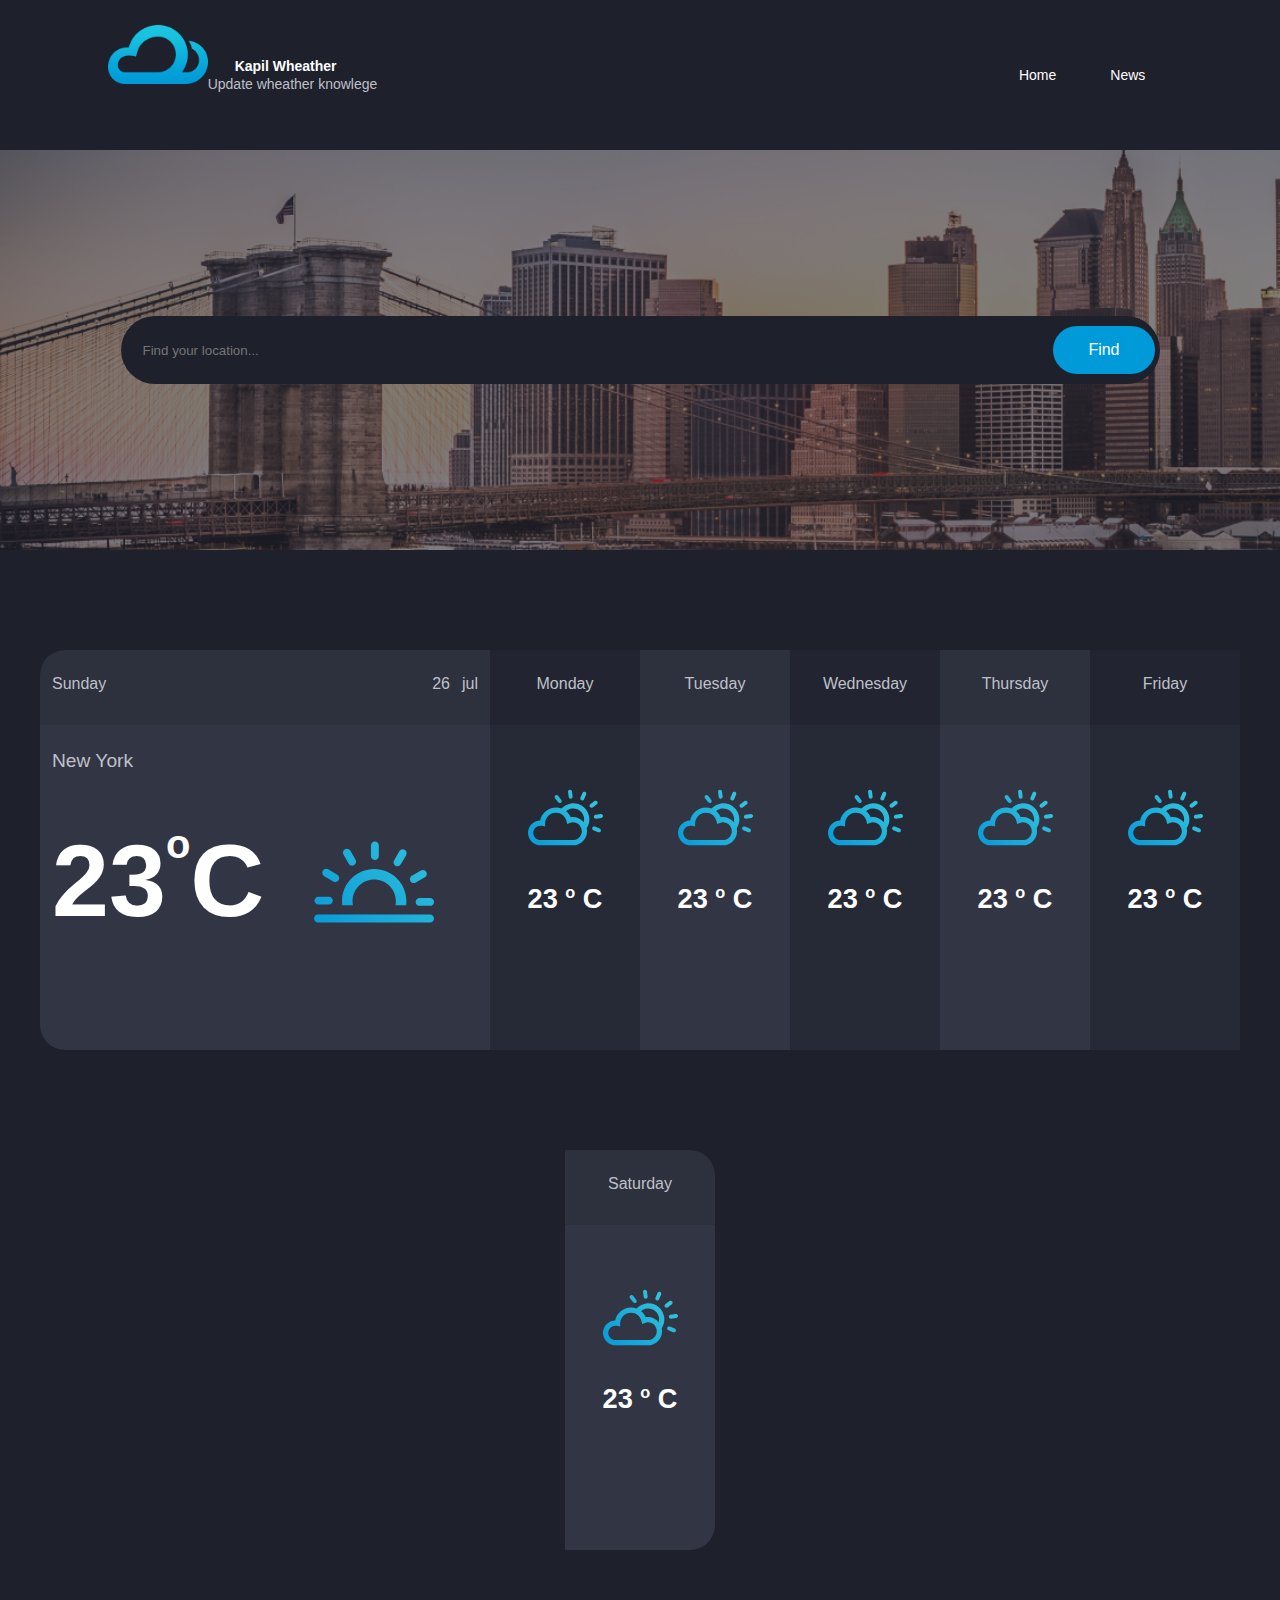
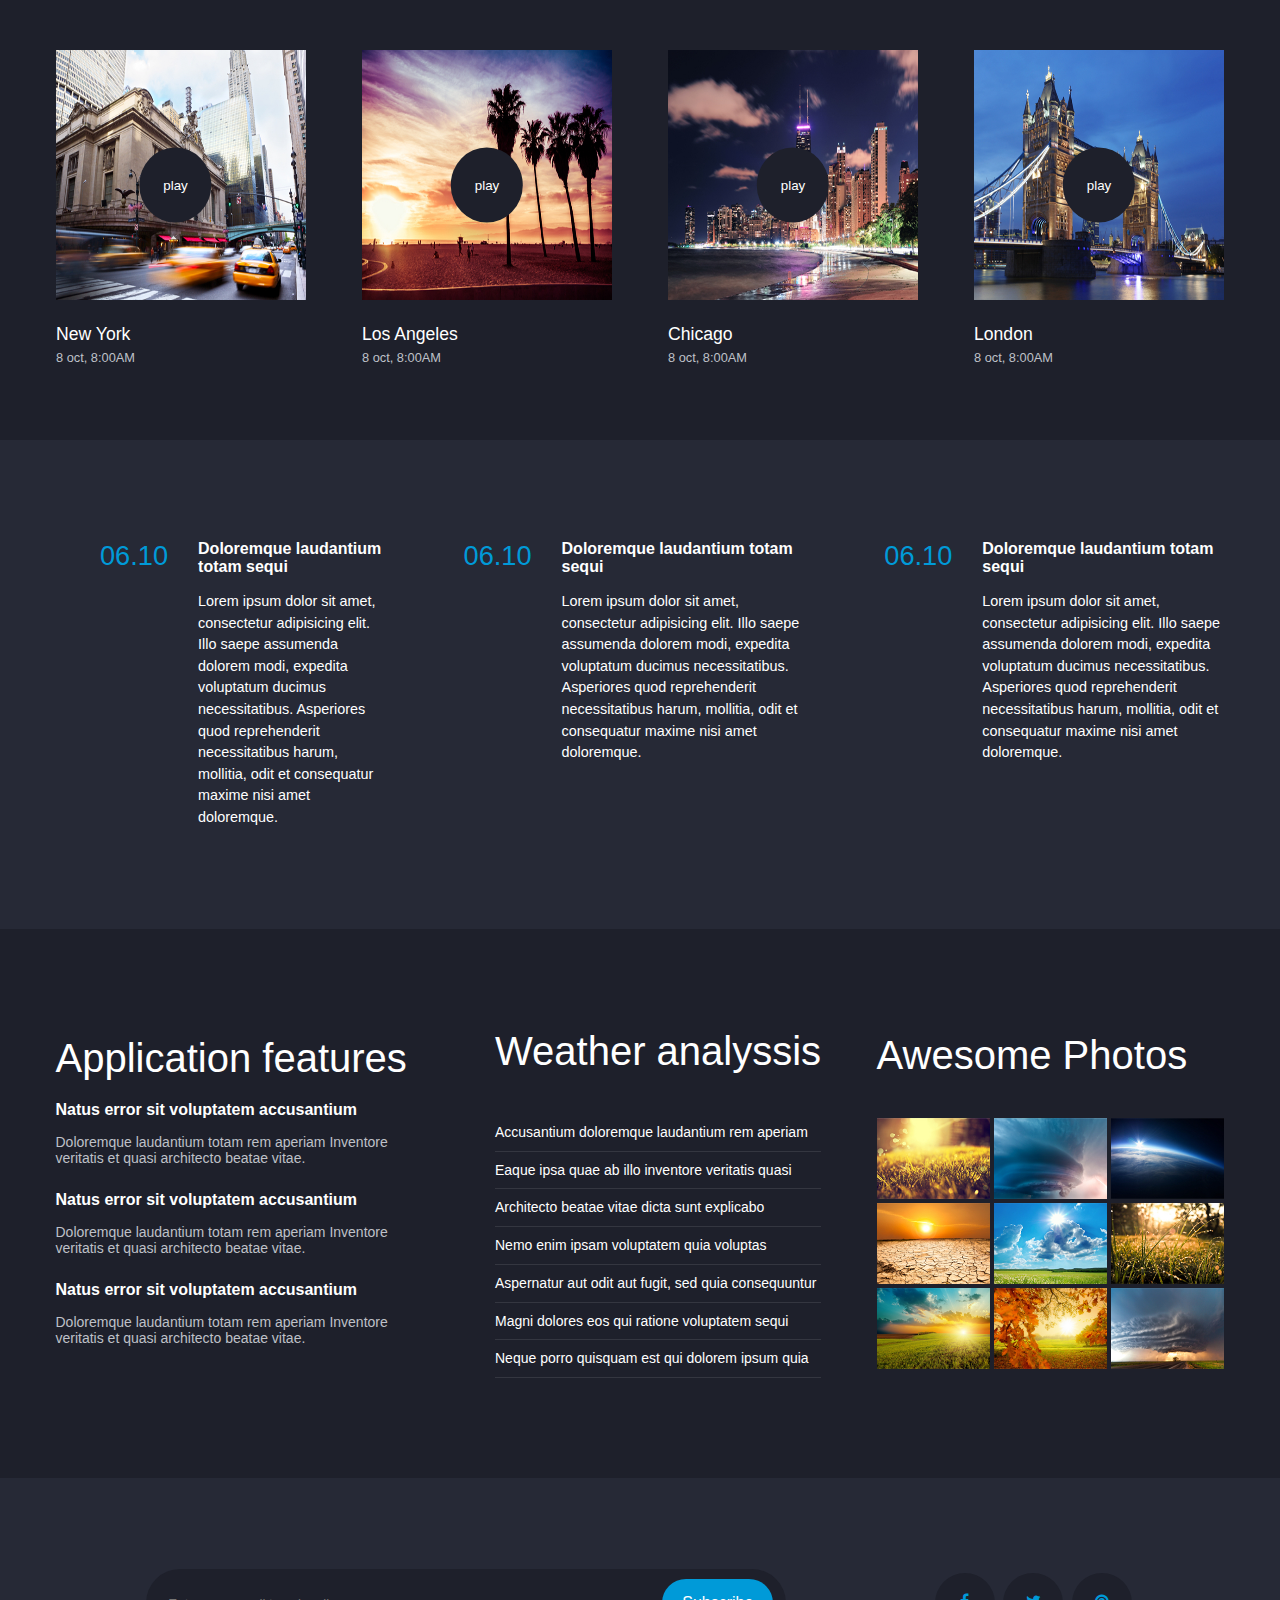
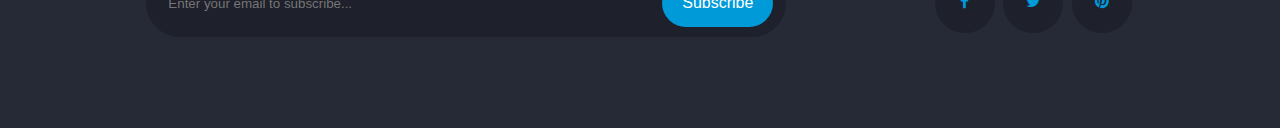
<file: index.html>
<!DOCTYPE html>
<html lang="en">
<head>
    <meta charset="UTF-8">
    <meta name="viewport" content="width=device-width, initial-scale=1.0">
    <title>Home</title>
    <link rel="stylesheet" href="style.css">
    <link rel="stylesheet" href="https://cdnjs.cloudflare.com/ajax/libs/font-awesome/4.7.0/css/font-awesome.min.css">
</head>
<body>
    <header>
        <div class="nav-bar">
            <div class="nav-logo">
                <div class="logo"></div>
            </div>
            <div class="logo-text">
                <p class="name">Kapil Wheather</p>
                <p class="tag-line"> <br>Update wheather knowlege</p>
            </div>
            <div class="nav-menu">
                <a href="index.html">Home</a>
                <a href="news.html">News</a>
            </div>
        </div>
    </header>
    <div class="hero">
        <div class="hero-section">
            <div class="search-bar">
                <input id="country" class="search" type="text" placeholder="Find your location...">
                <button id="submit-btn" class="submit">Find</button>
            </div>
        </div> 
        <div class="forecast-table">
            <div class="container">
                <div class="forecast-container">
                    <div class="today-forecast">
                        <div class="forecast-header">
                            <div class="day">
                                <p id="today">Monday</p>
                            </div>
                            <div id="month" class="date">oct</div>
                            <div id="date" class="date">6</div>
                        </div>
                        <div class="forecast-content">
                            <div id="location" class="location">New York</div>
                            <div class="degree">
                                <div id="temp-today" class="num">
                                    23
                                    <sup class="today-degree">o</sup>
                                    C
                                </div>
                                <div class="forecast-icon">
                                    <img src="icon.svg" alt="clould">
                                </div>
                            </div>
                        </div>
                    </div>
    
    
                    <div class="nextday-forecast">
                        <div class="nextday-forecast-header">
                            <div id="second-day" class="nextday-day">Tuesday</div>
                        </div>
                        <div class="nextday-forecast-content">
                            <div class="nextday-forecast-icon">
                                <img src="icon-2.svg" alt="clould">
                            </div>
                            <div class="nextday-degree">
                                <div id="temp-secondDay" class="nextday-num">
                                    23
                                    <sup class="nextday-degree-cal">o</sup>
                                    C
                                </div>
                            </div>
                        </div>
                    </div>
    
    
                    <div class="nextday-forecast">
                        <div class="nextday1-forecast-header">
                            <div id="third-day" class="nextday-day">Wednesday</div>
                        </div>
                        <div class="nextday1-forecast-content">
                            <div class="nextday-forecast-icon">
                                <img src="icon-2.svg" alt="clould">
                            </div>
                            <div class="nextday-degree">
                                <div id="temp-thirdDay" class="nextday-num">
                                    23
                                    <sup class="nextday-degree-cal">o</sup>
                                    C
                                </div>
                            </div>
                        </div>
                    </div>
    
    
                    <div class="nextday-forecast">
                        <div class="nextday-forecast-header">
                            <div id="fouth-day" class="nextday-day">Thrusday</div>
                        </div>
                        <div class="nextday-forecast-content">
                            <div class="nextday-forecast-icon">
                                <img src="icon-2.svg" alt="clould">
                            </div>
                            <div class="nextday-degree">
                                <div id="temp-fouthday" class="nextday-num">
                                    23
                                    <sup class="nextday-degree-cal">o</sup>
                                    C
                                </div>
                            </div>
                        </div>
                    </div>
    
    
                    <div class="nextday-forecast">
                        <div class="nextday1-forecast-header">
                            <div id="fifth-day" class="nextday-day">Friday</div>
                        </div>
                        <div class="nextday1-forecast-content">
                            <div class="nextday-forecast-icon">
                                <img src="icon-2.svg" alt="clould">
                            </div>
                            <div class="nextday-degree">
                                <div id="temp-fifthday" class="nextday-num">
                                    23
                                    <sup class="nextday-degree-cal">o</sup>
                                    C
                                </div>
                            </div>
                        </div>
                    </div>
    
                    <div class="nextday-forecast">
                        <div class="nextday-forecast-header">
                            <div id="sixth-day" class="nextday-day">Saturday</div>
                        </div>
                        <div class="nextday-forecast-content">
                            <div class="nextday-forecast-icon">
                                <img src="icon-2.svg" alt="clould">
                            </div>
                            <div class="nextday-degree">
                                <div id="temp-sixthday" class="nextday-num">
                                    23
                                    <sup class="nextday-degree-cal">o</sup>
                                    C
                                </div>
                            </div>
                        </div>
                    </div>
    
    
                    <div class="nextday-forecast">
                        <div class="nextday1-forecast-header" style="border-top-right-radius: 25px;">
                            <div id="seventh-day" class="nextday-day">Sunday</div>
                        </div>
                        <div class="nextday1-forecast-content" style="border-bottom-right-radius: 25px;">
                            <div class="nextday-forecast-icon">
                                <img src="icon-2.svg" alt="clould">
                            </div>
                            <div class="nextday-degree">
                                <div id="temp-seventhday" class="nextday-num">
                                    23
                                    <sup class="nextday-degree-cal">o</sup>
                                    C
                                </div>
                            </div>
                        </div>
                    </div>
                </div>
            </div>
            <div class="live-camera">
                <div class="videos">
                    
                    <div class="video1">
                        <img src="live-camera-1.jpg" alt="" style="height: 250px; width: 250px;">
                        <figcaption class="fig-location">New York</figcaption>
                        <figcaption class="fig-time">8 oct, 8:00AM</figcaption>
                        <button class="btn">play</button>
                    </div>
                                        
                    <div class="video2">
                        <img src="live-camera-2.jpg" alt="" style="height: 250px; width: 250px;">
                        <figcaption class="fig-location">Los Angeles</figcaption>
                        <figcaption class="fig-time"> 8 oct, 8:00AM </figcaption>
                        <button class="btn2">play</button>
                    </div>
                    
                    <div class="video3">
                        <img src="live-camera-3.jpg" alt="" style="height: 250px; width: 250px;">
                        <figcaption class="fig-location">Chicago</figcaption>
                        <figcaption class="fig-time">  8 oct, 8:00AM  </figcaption>
                        <button class="btn3">play</button>
                    </div>

                    <div class="video4">
                        <img src="live-camera-4.jpg" alt="" style="height: 250px; width: 250px;">
                        <figcaption class="fig-location">London</figcaption>
                        <figcaption class="fig-time">   8 oct, 8:00AM   </figcaption>
                        <button class="btn4">play</button>
                    </div>
                </div>
            </div>
        </div>   
    </div>
    
    <div class="text-panels">
        <div class="panel1">
            <div class="time" style="margin-left: 100px;">06.10</div>
            <div class="context">
                <h4>
                    Doloremque laudantium totam sequi 
                </h4>
                <p>
                    Lorem ipsum dolor sit amet, consectetur adipisicing elit. 
                    Illo saepe assumenda dolorem modi, expedita voluptatum 
                    ducimus necessitatibus. Asperiores quod reprehenderit 
                    necessitatibus harum, mollitia, odit et consequatur 
                    maxime nisi amet doloremque.
                </p>
            </div>
        </div>

        <div class="panel1">
            <div class="time" style="margin-left: 25px;">06.10</div>
            <div class="context">
                <h4>
                    Doloremque laudantium totam sequi 
                </h4>
                <p>
                    Lorem ipsum dolor sit amet, consectetur adipisicing elit. 
                    Illo saepe assumenda dolorem modi, expedita voluptatum 
                    ducimus necessitatibus. Asperiores quod reprehenderit 
                    necessitatibus harum, mollitia, odit et consequatur 
                    maxime nisi amet doloremque.
                </p>
            </div>
        </div>

        <div class="panel1">
            <div class="time" style="margin-left: 25px;">06.10</div>
            <div class="context">
                <h4>
                    Doloremque laudantium totam sequi 
                </h4>
                <p>
                    Lorem ipsum dolor sit amet, consectetur adipisicing elit. 
                    Illo saepe assumenda dolorem modi, expedita voluptatum 
                    ducimus necessitatibus. Asperiores quod reprehenderit 
                    necessitatibus harum, mollitia, odit et consequatur 
                    maxime nisi amet doloremque.
                </p>
            </div>
        </div>
    </div>

    <div class="image-panel">
        <div class="application">
            <h2>Application features</h2>
            <h3>
                Natus error sit voluptatem accusantium
            </h3>
            <p>Doloremque laudantium totam rem aperiam Inventore veritatis et quasi architecto beatae vitae.</p>

            <h3>
                Natus error sit voluptatem accusantium
            </h3>
            <p>Doloremque laudantium totam rem aperiam Inventore veritatis et quasi architecto beatae vitae.</p>

            <h3>
                Natus error sit voluptatem accusantium
            </h3>
            <p>Doloremque laudantium totam rem aperiam Inventore veritatis et quasi architecto beatae vitae.</p>


        </div>
        <div class="weather">
            <h2>Weather analyssis</h2>
            <p>Accusantium doloremque laudantium rem aperiam</p>
            <p>Eaque ipsa quae ab illo inventore veritatis quasi</p>
            <p>Architecto beatae vitae dicta sunt explicabo</p>
            <p>Nemo enim ipsam voluptatem quia voluptas</p>
            <p>Aspernatur aut odit aut fugit, sed quia consequuntur</p>
            <p>Magni dolores eos qui ratione voluptatem sequi</p>
            <p>Neque porro quisquam est qui dolorem ipsum quia</p>
        </div>
        <div class="photos">
            <h2>Awesome Photos</h2>
            <div class="nature">
                <img src="thumb-1.jpg" alt="">
                <img src="thumb-2.jpg" alt="">
                <img src="thumb-3.jpg" alt="">
            </div>
            <div class="nature">
                <img src="thumb-4.jpg" alt="">
                <img src="thumb-5.jpg" alt="">
                <img src="thumb-6.jpg" alt="">
            </div>
            <div class="nature">
                <img src="thumb-7.jpg" alt="">
                <img src="thumb-8.jpg" alt="">
                <img src="thumb-9.jpg" alt="">
            </div>
        </div>
    </div>

    <div class="footer">
        <div class="subscribe">
            <div class="subscribe-bar">
                <input class="search" type="text" placeholder="Enter your email to subscribe...">
                <button class="submit-subscribe">Subscribe</button>
            </div>
        </div>
        <div class="social-icon">
            <a href="#" class="fa fa-facebook"></a>
            <a href="#" class="fa fa-twitter"></a>
            <a href="#" class="fa fa-pinterest"></a>
        </div>
    </div>
    <script src="script.js"></script>
</body>
</html>
</file>
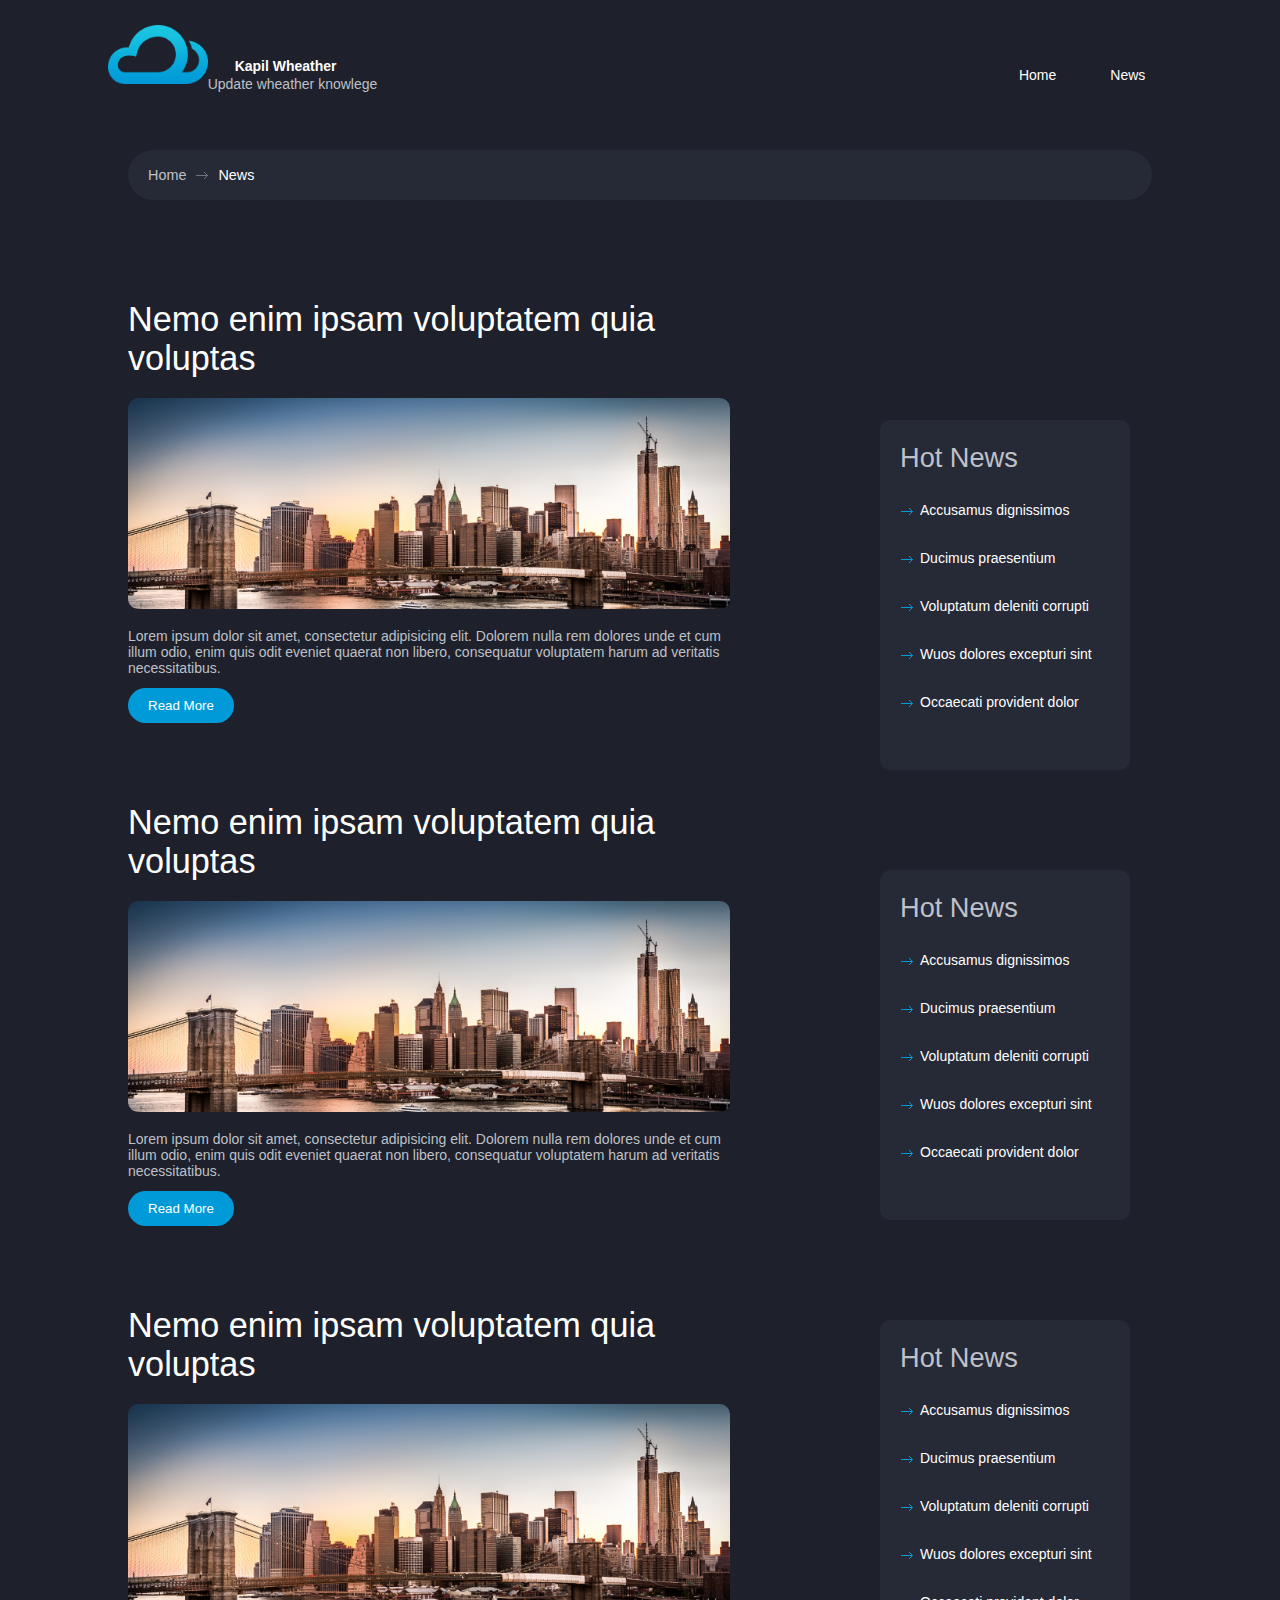
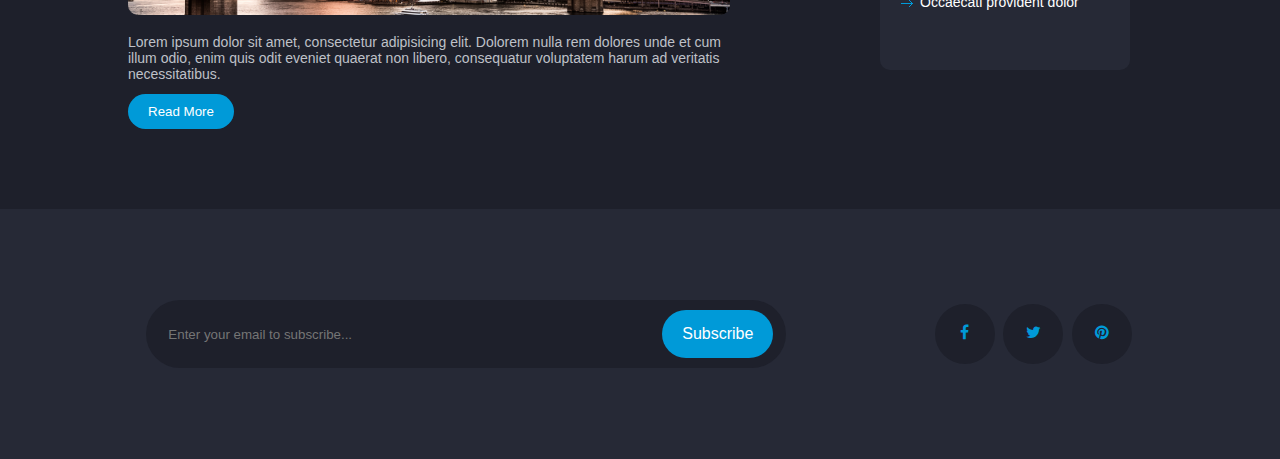
<file: news.html>
<!DOCTYPE html>
<html lang="en">
<head>
    <meta charset="UTF-8">
    <meta name="viewport" content="width=device-width, initial-scale=1.0">
    <title>news page</title>
    <link rel="stylesheet" href="style.css">
    <link rel="stylesheet" href="https://cdnjs.cloudflare.com/ajax/libs/font-awesome/4.7.0/css/font-awesome.min.css">
</head>
<body>

    <header>
        <div class="nav-bar">
            <div class="nav-logo">
                <div class="logo"></div>
            </div>
            <div class="logo-text">
                <p class="name">Kapil Wheather</p>
                <p class="tag-line"> <br>Update wheather knowlege</p>
            </div>
            <div class="nav-menu">
                <a href="index.html">Home</a>
                <a href="news.html">News</a>
            </div>
        </div>
        <div class="news-content">
            <div class="breadcrumb">
                <a href="index.html">Home</a>
                <div class="arrow"></div> 
                <p>News</p>
            </div>
        </div>
        <div class="news-content-section">
            <div class="news">
                <h2>Nemo enim ipsam voluptatem quia voluptas</h2>
                <img class="blog-pic" src="featured-image-1.jpg" alt="">
                <p>Lorem ipsum dolor sit amet, consectetur adipisicing elit. Dolorem nulla rem dolores unde et cum illum odio, 
                    enim quis odit eveniet quaerat non libero, consequatur voluptatem harum ad veritatis necessitatibus.</p>
                <button class="read-btn"> Read More </button>
                
                
                <h2>Nemo enim ipsam voluptatem quia voluptas</h2>
                <img class="blog-pic" src="featured-image-1.jpg" alt="">
                <p>Lorem ipsum dolor sit amet, consectetur adipisicing elit. Dolorem nulla rem dolores unde et cum illum odio, 
                    enim quis odit eveniet quaerat non libero, consequatur voluptatem harum ad veritatis necessitatibus.</p>
                <button class="read-btn"> Read More </button>

                <h2>Nemo enim ipsam voluptatem quia voluptas</h2>
                <img class="blog-pic" src="featured-image-1.jpg" alt="">
                <p>Lorem ipsum dolor sit amet, consectetur adipisicing elit. Dolorem nulla rem dolores unde et cum illum odio, 
                    enim quis odit eveniet quaerat non libero, consequatur voluptatem harum ad veritatis necessitatibus.</p>
                <button class="read-btn"> Read More </button>
            </div>
            <div class="side-bar">
                <div class="news-sidebar">
                    <h2>Hot News</h2>
                    <ul class="arrow-list">
                        <li>
                            <a href="#">Accusamus dignissimos</a>
                        </li>
                        <li>
                            <a href="#">Ducimus praesentium</a>
                        </li>
                        <li>
                            <a href="#">Voluptatum deleniti corrupti</a>
                        </li>
                        <li>
                            <a href="#">Wuos dolores excepturi sint</a>
                        </li>
                        <li>
                            <a href="#">Occaecati provident dolor</a>
                        </li>
                    </ul>
                </div>
    
                <div class="news-sidebar">
                    <h2>Hot News</h2>
                    <ul class="arrow-list">
                        <li>
                            <a href="#">Accusamus dignissimos</a>
                        </li>
                        <li>
                            <a href="#">Ducimus praesentium</a>
                        </li>
                        <li>
                            <a href="#">Voluptatum deleniti corrupti</a>
                        </li>
                        <li>
                            <a href="#">Wuos dolores excepturi sint</a>
                        </li>
                        <li>
                            <a href="#">Occaecati provident dolor</a>
                        </li>
                    </ul>
                </div>
    
                <div class="news-sidebar">
                    <h2>Hot News</h2>
                    <ul class="arrow-list">
                        <li>
                            <a href="#">Accusamus dignissimos</a>
                        </li>
                        <li>
                            <a href="#">Ducimus praesentium</a>
                        </li>
                        <li>
                            <a href="#">Voluptatum deleniti corrupti</a>
                        </li>
                        <li>
                            <a href="#">Wuos dolores excepturi sint</a>
                        </li>
                        <li>
                            <a href="#">Occaecati provident dolor</a>
                        </li>
                    </ul>
                </div>
            </div>
        </div>
    </header>
    <div class="footer">
        <div class="subscribe">
            <div class="subscribe-bar">
                <input class="search" type="text" placeholder="Enter your email to subscribe...">
                <button class="submit-subscribe">Subscribe</button>
            </div>
        </div>
        <div class="social-icon">
            <a href="#" class="fa fa-facebook"></a>
            <a href="#" class="fa fa-twitter"></a>
            <a href="#" class="fa fa-pinterest"></a>
        </div>
    </div>
</body>
</html>
</file>
<file: style.css>
*{
    margin: 0px;
    font-family: Arial;
}

.nav-bar{
    display: flex;
    background-color: #1E202B;
    align-items: center;
    height: 150px;
    justify-content: center;
}


.logo{
    background-image: url(logo.png);
    height: 100px;
    width: 100px;
    background-size: contain;
    background-repeat: no-repeat;
    
}

.name{
    color: white;
    font-size: 1.1rem;
    font-weight: 700;
}

.tag-line{
    font-size: 0.7rem;
    color: #bfc1c8;
    font-weight: 300;
}

.nav-menu {
    width: 60%;
    color: white;
    float: right;
    display: flex;
    justify-content: right;
}

.nav-menu a{
    color: white;
    text-decoration: none;
    display: flex;
    justify-content: space-evenly;
}




.nav-bar p{
    display: inline;
    justify-content: space-evenly;
    font-size: 14px;
    padding-top: 5px;
    padding-bottom: 5px;
    padding-left: 25px;
    padding-right: 25px;
    border: solid 2px transparent;
}

.nav-bar a{
    display: inline;
    float: right;
    justify-content: space-evenly;
    font-size: 14px;
    padding-top: 5px;
    padding-bottom: 5px;
    padding-left: 25px;
    padding-right: 25px;
    border: solid 2px transparent;
}



.nav-menu a:hover{
    border: 2px solid #009ad8;
    padding-top: 5px;
    padding-bottom: 5px;
    padding-left: 25px;
    padding-right: 25px;
    color: #009ad8;
    border-radius: 30px;
    display: inline;
    float: right;
}

.hero{
    background-color: #1E202B;
}

.hero-section{
    background-image: url(banner.png);
    min-height: 400px;
    box-sizing: border-box;
    display: flex;
    vertical-align: middle;
    justify-content: center;
    align-items: center;
    background-repeat: no-repeat;
    background-size: cover;
}

.search-bar{
    background-color: #1E202B;
    width: 80%;
    display: flex;
    justify-content: center;
    align-items: center;
    padding-top: 10px;
    padding-bottom: 10px;
    padding-right: 5px;
    padding-left: 10px;
    border-radius: 50px;

}

.search{
    background-color: #1E202B;
    color: white;
    border: 0px;
    margin-left: 10px;
    outline: none;
    width: 90%;
}

.search[type="text"]{
    border: none;
}

.search :active{
    border: none;
}


.submit{
    background-color: #009ad8;
    border: none;
    font-size: 1rem;
    color: white;
    padding-top: 15px;
    padding-bottom: 15px;
    padding-left: 35px;
    padding-right: 35px;
    border-radius: 50px;
}


.forecast-header {
    background-color: #2D303D;
    height: 50px;
    width: 450px;
    font-family: sans-serif;
    color: #bfc1c8;
    font-size: 1rem;
    padding-top: 25px;
    margin-top: 100px;
    border-top-left-radius: 25px;
}

.day{
    float: left;
    padding-left: 12px;
    
}
.date{
    float: right;
    padding-right: 12px;
}

.forecast-content{
    padding-top: 25px;
    background-color: #323544;
    width: 450px;
    height: 300px;
    border-bottom-left-radius: 25px;
}

.location{
    font-size: 1.2rem;
    padding-left: 12px;
    padding-bottom: 50px;
    font-family: sans-serif;
    color: #bfc1c8;
}


.container{
    display: flex;
    box-sizing: border-box;
    justify-content: center;
    align-items: center;
}

.degree{
    display: flex;
}

.num{
    font-size: 6.4rem;
    color: white;
    font-weight: 700;
    display: flex;
    float: right;
    padding-left: 12px;
}

.today-degree{
    font-size: 2.5rem;
}

.forecast-icon img{
    padding-left: 50px;
    height: 120px;
    width: 120px;
}

.forecast-container{
    display: flex;
    flex-wrap: wrap;
    justify-content: center;
    align-items: center;
}

.nextday-forecast-header{
    background-color: #222531;
    height: 50px;
    width: 150px;
    color: #bfc1c8;
    font-size: 1rem;
    padding-top: 25px;
    margin-top: 100px;
}
.nextday-forecast-content{
    padding-top: 25px;
    background-color: #262936;
    width: 150px;
    height: 300px;
    /* box-sizing: border-box; */
}
.nextday-day{
    text-align: center;
}
.nextday-forecast-icon{
    text-align: center;
    vertical-align: middle;
    margin-top: 30px;
    font-size: 14px;
}

.nextday-forecast-icon img{
    height: 75px;
    width: 75px;
}
.nextday-degree{
    text-align: center;
    font-size: 1.7rem;
    color: white;
    font-weight: 700;
    margin-top: 25px;

}

.nextday-degree-cal{
    display: inline-block;
    font-size: 60%;
}

.nextday1-forecast-header{
    background-color: #2D303D;
    height: 50px;
    width: 150px;
    color: #bfc1c8;
    font-size: 1rem;
    padding-top: 25px;
    margin-top: 100px;
}

.nextday1-forecast-content{
    padding-top: 25px;
    background-color: #323544;
    width: 150px;
    height: 300px;
    /* box-sizing: border-box; */
}

.live-camera{
    background-color: #1e202b;
    width: 100%;
    /* display: flex; */
    /* justify-content: space-evenly; */
    /* align-items: center; */
}


.videos{
    display: flex;
    justify-content: space-evenly;
    align-items: center;
    vertical-align: middle;
    margin-top: 100px;
    
}

    .video1 .btn{
    position: relative;
    top: 50%;
    left: 0%;
    transform: translate(115%, -290%);
    -ms-transform: translate(-50%, -50%);
    background-color: #1e202b;
    color: white;
    height: 75px;
    padding: 12px 24px;
    border: none;
    cursor: pointer;
    border-radius: 100%;
    text-align: center;
    }
.video2 .btn2{
    position: relative;
    top: 50%;
    left: 50%;
    transform: translate(-50%, -290%);
    -ms-transform: translate(-50%, -50%);
    background-color: #1e202b;
    color: white;
    height: 75px;
    padding: 12px 24px;
    border: none;
    cursor: pointer;
    border-radius: 100%;
    text-align: center;
  }

  .video3 .btn3{
    position: relative;
    top: 50%;
    left: 50%;
    transform: translate(-50%, -290%);
    -ms-transform: translate(-50%, -50%);
    background-color: #1e202b;
    color: white;
    height: 75px;
    padding: 12px 24px;
    border: none;
    cursor: pointer;
    border-radius: 100%;
    text-align: center;
  }

  .video4 .btn4{
    position: relative;
    top: 50%;
    left: 50%;
    transform: translate(-50%, -290%);
    -ms-transform: translate(-50%, -50%);
    background-color: #1e202b;
    color: white;
    height: 75px;
    padding: 12px 24px;
    border: none;
    cursor: pointer;
    border-radius: 100%;
    text-align: center;
  }

.fig-location{
    font-size: 1.1rem;
    font-weight: 300;
    color: white;
    margin-top: 20px;
    margin-bottom: 5px;
}

.fig-time{
    font-size: 0.8rem;
    color: #bfc1c8;
    font-weight: 300;
}

.text-panels{
    background-color: rgb(38, 41, 54);
    display: flex;
    box-sizing: border-box;
    justify-content: space-evenly;
    padding-top: 100px;
    
}

.panel1{
    display: flex;
    justify-content: center;
    box-sizing: border-box;
    margin-bottom: 100px;
}

.panel1 h4{
    margin-bottom: 15px;
}

.panel1 p{
    font-size: 0.9rem;
    line-height: 1.5;
}

.time{
    color: #009ad8;
    font-size: 1.7rem;
    font-weight: 100;
    font-family: sans-serif;
    margin-right: 30px;
    /* margin-left: 100px; */
}

.context{
    margin-right: 50px;
    color: white;
}

.image-panel{
    background-color: #1e202b;
    display: flex;
    justify-content: space-evenly;
    align-items: center;
    padding-top: 100px;
    padding-bottom: 100px;
}

.application{
    width: 30%;
}

.application h3{
    font-size: 1rem;
    color: white;
    font-weight: 700;
    margin-bottom: 15px;
}

.application p{
    font-size: 14px;
    color: #bfc1c8;
    font-weight: 300;
    margin-bottom: 25px;
}

.application h2{
    font-size: 2.5rem;
    font-weight: 100;
    color: white;
    margin-bottom: 20px;
}

.weather h2{
    font-size: 2.5rem;
    font-weight: 100;
    color: white;
    margin-bottom: 40px;
}

.photos h2{
    font-size: 2.5rem;
    font-weight: 100;
    color: white;
    margin-bottom: 40px;
}

.weather p{
    color: white;
    border-bottom: 1px solid rgba(255, 255, 255, 0.1);
    font-size: 14px;
    font-weight: 300;
    line-height: 2.3rem;
}

.nature img{
    height: 81px;
    width: 113px;
} 

.footer{
    background-color: #262936;
    height: 250px;
    width: 100%;
    display: flex;
    justify-content: space-evenly;
    align-items: center;
    vertical-align: middle;
    
}

.subscribe{
    width: 50%;
}

.subscribe-bar{
    background-color: #1E202B;
    /* width: 250%; */
    display: flex;
    justify-content: center;
    align-items: center;
    padding-top: 10px;
    padding-bottom: 10px;
    padding-right: 5px;
    padding-left: 10px;
    border-radius: 50px;

}

.search{
    background-color: #1E202B;
    color: white;
    border: 0px;
    margin-left: 10px;
    outline: none;
    width: 90%;
}

.search[type="text"]{
    border: none;
}

.submit-subscribe :active{
    border: none;
}


.submit-subscribe{
    background-color: #009ad8;
    border: none;
    font-size: 1rem;
    color: white;
    padding-top: 15px;
    padding-bottom: 15px;
    padding-left: 20px;
    padding-right: 20px;
    margin-right: 8px;
    border-radius: 50px;
}

.fa-facebook{
    background: #1e202b;
    color: #009ad8;
    font-size: 1.4rem;
    height: 20px;
    width: 20px;
  }

  .fa-twitter{
    background: #1e202b;
    color: #009ad8;
    font-size: 1.4rem;
    height: 20px;
    width: 20px;
  }

  .fa-pinterest{
    background: #1e202b;
    color: #009ad8;
    font-size: 1.4rem;
    height: 20px;
    width: 20px;
  }


.fa {
    padding: 20px;
    text-align: center;
    text-decoration: none;
    margin: 5px 2px;
    border-radius: 50%;
  }


  /* News page css */

  .news-content{
    background-color: #1E202B;
    display: flex;
    justify-content: center;

  }
  
  .breadcrumb{
    background-color: #262936;
    width: 80%;
    height: 50px;
    border-radius: 100px;
    display: flex;
    justify-content: left;
    align-items: center;
  }

  .breadcrumb p{
    color: white;
    vertical-align: center;
    margin-left: 0px;
    font-size: 0.9rem;
  }

  .breadcrumb a{
    color: #bfc1c8;
    vertical-align: center;
    margin-left: 20px;
    text-decoration: none;
    font-size: 0.9rem;
  }

  .arrow {
    content: " ";
    display: inline-block;
    vertical-align: middle;
    width: 12px;
    height: 7px;
    background: url(arrow-gray.png) no-repeat;
    margin: 0 10px;
  }

  .news-content-section{
    background-color: #1E202B;
    display: flex;
    /* justify-content: center; */
    /* align-items: center; */
  }

  .side-bar{
    margin-top: 120px;
  }

  .news{
    width: 60%;
    padding-top: 100px;
    padding-left: 10%;
    display: inline-block;
    justify-content: center;
    align-items: center;
  }

  .news h2{
    font-size: 2.14rem;
    color: white;
    font-weight: 300;
    margin-bottom: 20px;
  }

  .news-sidebar{
    width: 40%;
  }

  .blog-pic{
    height: auto;
    width: 100%;
    max-width: 100%;
    border-radius: 10px;
  }

  .news p{
    color: #bfc1c8;
    font-size: 14px;
    font-weight: 300;
    padding-top: 15px;
  }

  .read-btn{
    background-color: #009ad8;
    color: white;
    border: none;
    padding: 10px 20px;
    margin-top: 12px;
    border-radius: 50px;
    margin-bottom: 80px;
  }

  .news-sidebar{
    background-color: #262936;
    box-sizing: border-box;
    margin-top: 100px;
    height: 350px;
    width: 250px;
    border-radius: 10px;
    margin-left: 150px;
    margin-right: 150px;
  }

  .news-sidebar h2{
    margin-left: 20px;
    padding-top: 22px;
    font-size: 1.7rem;
    color: #bfc1c8;
    font-weight: 300;
    padding-bottom: 12px;
  }

  .arrow-list{
    list-style-image: url(arrow.png);
  }
  
.arrow-list li a{
   color: white;
   text-decoration: none;
   font-size: 14px;
   font-weight: 300;
   line-height: 3rem;
}

  .arrow-list li a:hover{
    color: #009ad8;
    text-decoration: none;
  }
</file>
